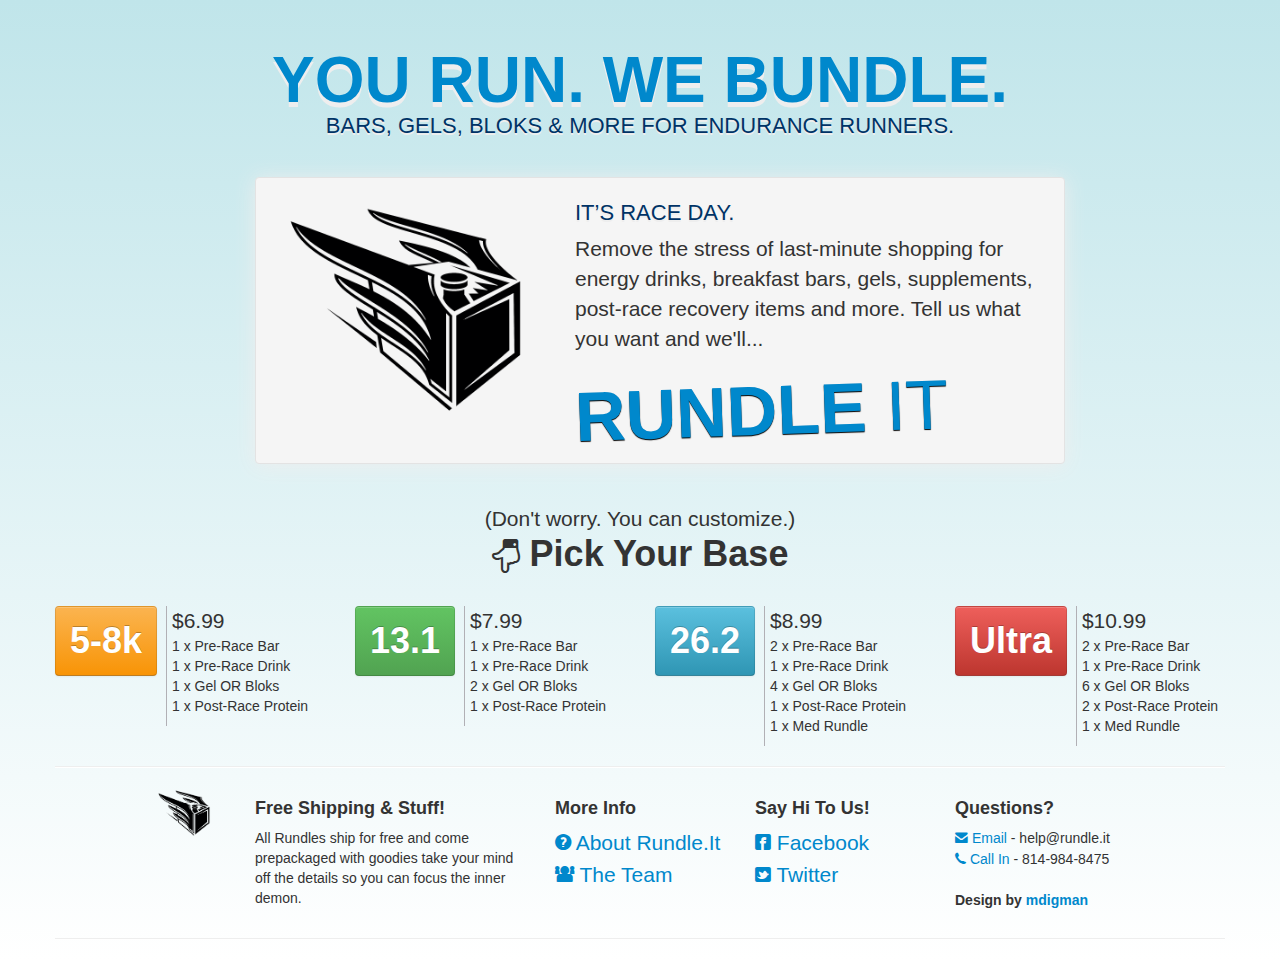
<file: index.html>
<!DOCTYPE html>
<html lang="en">
	<head>
		<meta http-equiv="Content-Type" content="text/html; charset=utf-8" />
		<script src="js/jquery-1.8.0.min.js"></script>
		<script src="js/bootstrap.min.js"></script>
		<script src="js/makerundle.js"></script>
		<script src="js/printindex.js"></script>
		<link rel="stylesheet" href="css/bootstrap.min.css" type="text/css"/>
		<link rel="stylesheet" href="css/font-awesome.css" type="text/css"/>
		<link rel="stylesheet" href="css/index.css" type="text/css">
		<title>Rundle.It!</title>
		<meta name="description" content="" />
		<meta name="author" content="Michael Digman" />
		<meta name="viewport" content="width=device-width; initial-scale=1.0" />

		<script type="text/javascript">
			var _gaq = _gaq || [];
			_gaq.push(['_setAccount', 'UA-34813976-1']);
			_gaq.push(['_trackPageview']);

			(function() {
				var ga = document.createElement('script');
				ga.type = 'text/javascript';
				ga.async = true;
				ga.src = ('https:' == document.location.protocol ? 'https://ssl' : 'http://www') + '.google-analytics.com/ga.js';
				var s = document.getElementsByTagName('script')[0];
				s.parentNode.insertBefore(ga, s);
			})();

		</script>
	</head>

	<body class="index">
		<div class="container">
			<div class="row" style="margin-top:30px; text-align: center;">
				<div class="span12">
					<div class="index-callout">
						You run. We bundle.
					</div>
					<div class="index-callout-sub">
						Bars, gels, bloks & more for endurance runners.
					</div>
				</div>
			</div>
			<div class="row" style="margin-top:40px;">
				<div class="span8 offset2 well index-title">
					<div class="row">
						<div class="span3">
							<div class="">
								<img src="img/logo.png" width="270px">
							</div>
						</div>
						<div class="span5">
							<div class="index-callout-sub">
								It’s race day.
							</div>
							<p class="lead" style="margin-top:10px;">
								Remove the stress of last-minute shopping for  energy drinks, breakfast bars, gels, supplements, post-race recovery items and more. Tell us what you want and we'll...
							</p>
							<div class="index-callout-rundle">
								<strong>Rundle</strong> It
								<!--<span class="badge badge-resize badge-info badge-index"><strong>Rundle</strong> It</span>-->
							</div>
						</div>
					</div>
				</div>
			</div>
			<div class="row" style="text-align:center;">
				<div class="span12" style="margin-top:20px; margin-bottom:20px;">
					<div class="lead" style="margin-bottom:-10px;">
						(Don't worry. You can customize.)
					</div>
					<h1><i class="icon-hand-down"></i> Pick Your Base</h1>
				</div>
			</div>
			<div class="row">
				<div class="span3 rundle-element">
					<a class="btn inline" href=""><h1>NAME</h1></a>
					<div class="rundleInfoBlock">
						<div class="lead price" style="margin-bottom: 0px;">
							$X.XX
						</div>
						<div>
							<ul class="unstyled">

							</ul>
						</div>
					</div>
				</div>
			</div>
			<footer>
				<hr>
				<div class="row">
					<div class="span1 offset1">
						<img src="img/logo.png" width="60" height="49">
					</div>
					<div class="span3">
						<h4>Free Shipping & Stuff!</h4>
						<p>
							All Rundles ship for free and come prepackaged with goodies take your mind off the details so you can focus the inner demon.
						</p>
					</div>
					<div class="span2">
						<h4>More Info</h4>
						<a class="lead" href="about.html"><i class="icon-question-sign"></i> About Rundle.It</a></br>
						<a class="lead" href="team.html"><i class="icon-group"></i> The Team</a>
					</div>
					<div class="span2">
						<h4>Say Hi To Us!</h4>
						<a class="lead" href="http://www.facebook.com/"><i class="icon-facebook-sign"></i> Facebook</a>
						<br/>
						<a class="lead" href="http://www.twitter.com/"><i class="icon-twitter-sign"></i> Twitter</a>
						<br/>
					</div>
					<div class="span2">
						<h4>Questions?</h4>
						<a href="mailto:help@rundle.it"><i class="icon-envelope-alt"></i> Email</a> - help@rundle.it
						<br/>
						<a href="tel:8149848475"><i class="icon-phone"></i> Call In</a> - 814-984-8475
						<br/>
						<br/>
						<strong>Design by <a href="http://www.mdigman.com/">mdigman</a></strong>
					</div>
				</div>
				<hr>
			</footer>
		</div>
	</body>
</html>
</file>
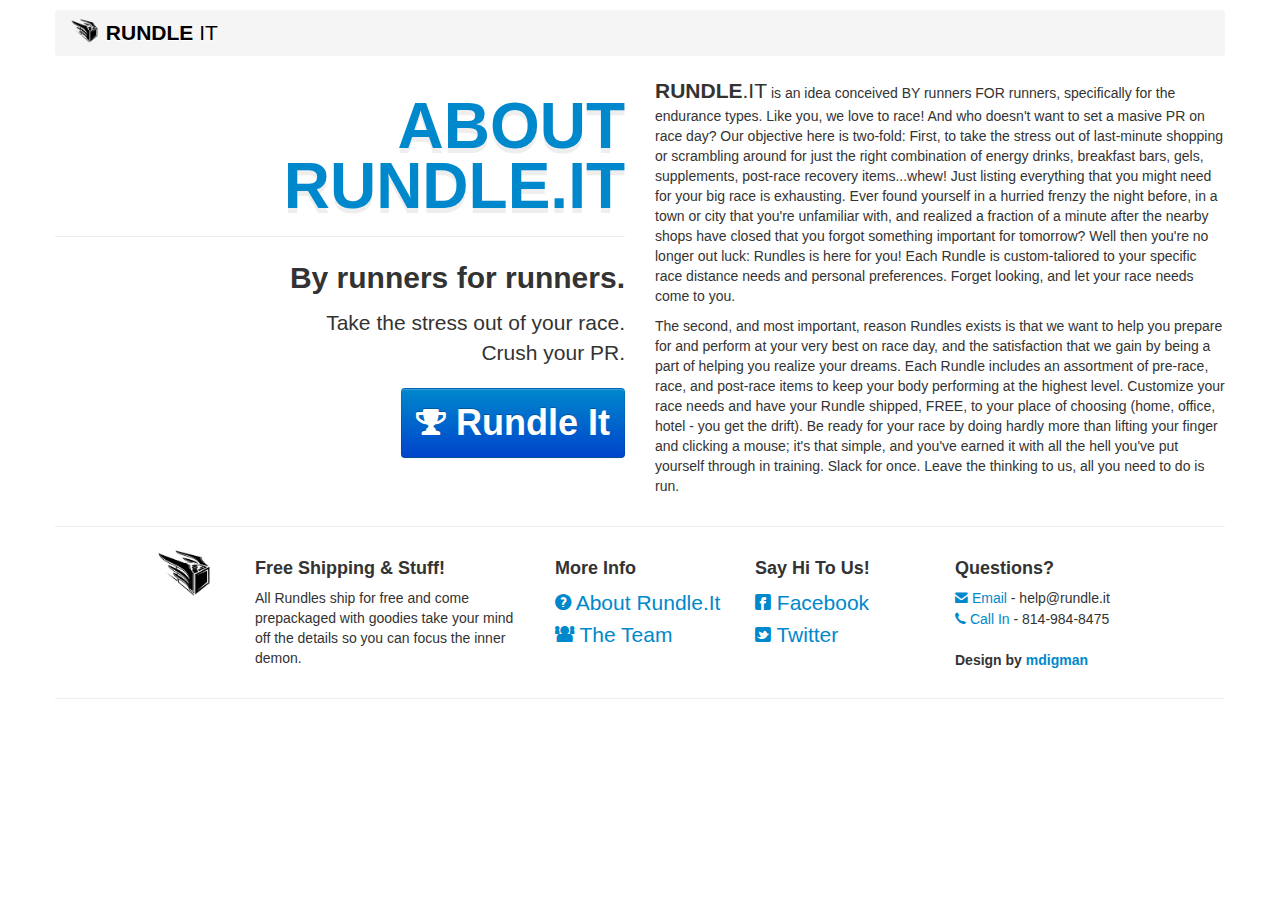
<file: about.html>
<!DOCTYPE html>
<html lang="en">
	<head>
		<meta http-equiv="Content-Type" content="text/html; charset=utf-8" />
		<script src="js/jquery-1.8.0.min.js"></script>
		<script src="js/bootstrap.min.js"></script>
		<link rel="stylesheet" href="css/bootstrap.min.css" type="text/css"/>
		<link rel="stylesheet" href="css/font-awesome.css" type="text/css"/>
		<link rel="stylesheet" href="css/index.css" type="text/css">
		<title>About Rundle.It</title>
		<meta name="description" content="" />
		<meta name="author" content="Michael Digman" />
		<meta name="viewport" content="width=device-width; initial-scale=1.0" />

		<script type="text/javascript">
			var _gaq = _gaq || [];
			_gaq.push(['_setAccount', 'UA-34813976-1']);
			_gaq.push(['_trackPageview']);

			(function() {
				var ga = document.createElement('script');
				ga.type = 'text/javascript';
				ga.async = true;
				ga.src = ('https:' == document.location.protocol ? 'https://ssl' : 'http://www') + '.google-analytics.com/ga.js';
				var s = document.getElementsByTagName('script')[0];
				s.parentNode.insertBefore(ga, s);
			})();

		</script>
	</head>

	<body>
		<div class="container">
			<div class="row">
				<div class="span12">
					<ul class="breadcrumb lead breadcrumb-nav" style="margin-top: 10px;">
						<li>
							<img src="img/logo.png" width="30px" style="vertical-align: bottom;"><a class="header" href="index.html"> <strong>RUNDLE</strong> IT</a>
						</li>
					</ul>
				</div>
				<div class="span6" style="text-align:right">
					<div class="index-callout" >
						About Rundle.It
					</div>
					<hr>
					<h2>By runners for runners.</h2>
					<p class="lead">
						Take the stress out of your race. </br>
						Crush your PR.
					</p>
					<a class="btn btn-primary" href="index.html"><h1><i class="icon-trophy"></i> Rundle It</h1></a>

				</div>
				<div class="span6">
					<p>
						<span class="lead"><strong>RUNDLE</strong>.IT</span> is an idea conceived BY runners FOR runners, specifically for the endurance types. Like you, we love to race! And who doesn't want to set a masive PR on race day? Our objective here is two-fold: First, to take the stress out of last-minute shopping or scrambling around for just the right combination of energy drinks, breakfast bars, gels, supplements, post-race recovery items...whew! Just listing everything that you might need for your big race is exhausting. Ever found yourself in a hurried frenzy the night before, in a town or city that you're unfamiliar with, and realized a fraction of a minute after the nearby shops have closed that you forgot something important for tomorrow? Well then you're no longer out luck: Rundles is here for you! Each Rundle is custom-taliored to your specific race distance needs and personal preferences. Forget looking, and let your race needs come to you.
					</p>
					<p>
						The second, and most important, reason Rundles exists is that we want to help you prepare for and perform at your very best on race day, and the satisfaction that we gain by being a part of helping you realize your dreams. Each Rundle includes an assortment of pre-race, race, and post-race items to keep your body performing at the highest level. Customize your race needs and have your Rundle shipped, FREE, to your place of choosing (home, office, hotel -  you get the drift). Be ready for your race by doing hardly more than lifting your finger and clicking a mouse; it's that simple, and you've earned it with all the hell you've put yourself through in training. Slack for once. Leave the thinking to us, all you need to do is run.
					</p>
				</div>
			</div>
			<footer>
				<hr>
				<div class="row">
					<div class="span1 offset1">
						<img src="img/logo.png" width="60" height="49">
					</div>
					<div class="span3">
						<h4>Free Shipping & Stuff!</h4>
						<p>
							All Rundles ship for free and come prepackaged with goodies take your mind off the details so you can focus the inner demon.
						</p>
					</div>
					<div class="span2">
						<h4>More Info</h4>
						<a class="lead" href="about.html"><i class="icon-question-sign"></i> About Rundle.It</a></br>
						<a class="lead" href="team.html"><i class="icon-group"></i> The Team</a>
					</div>
					<div class="span2">
						<h4>Say Hi To Us!</h4>
						<a class="lead" href="http://www.facebook.com/"><i class="icon-facebook-sign"></i> Facebook</a>
						<br/>
						<a class="lead" href="http://www.twitter.com/"><i class="icon-twitter-sign"></i> Twitter</a>
						<br/>
					</div>
					<div class="span2">
						<h4>Questions?</h4>
						<a href="mailto:help@rundle.it"><i class="icon-envelope-alt"></i> Email</a> - help@rundle.it
						<br/>
						<a href="tel:8149848475"><i class="icon-phone"></i> Call In</a> - 814-984-8475
						<br/>
						<br/>
						<strong>Design by <a href="http://www.mdigman.com/">mdigman</a></strong>
					</div>
				</div>
				<hr>
			</footer>
		</div>

	</body>
</html>
</file>
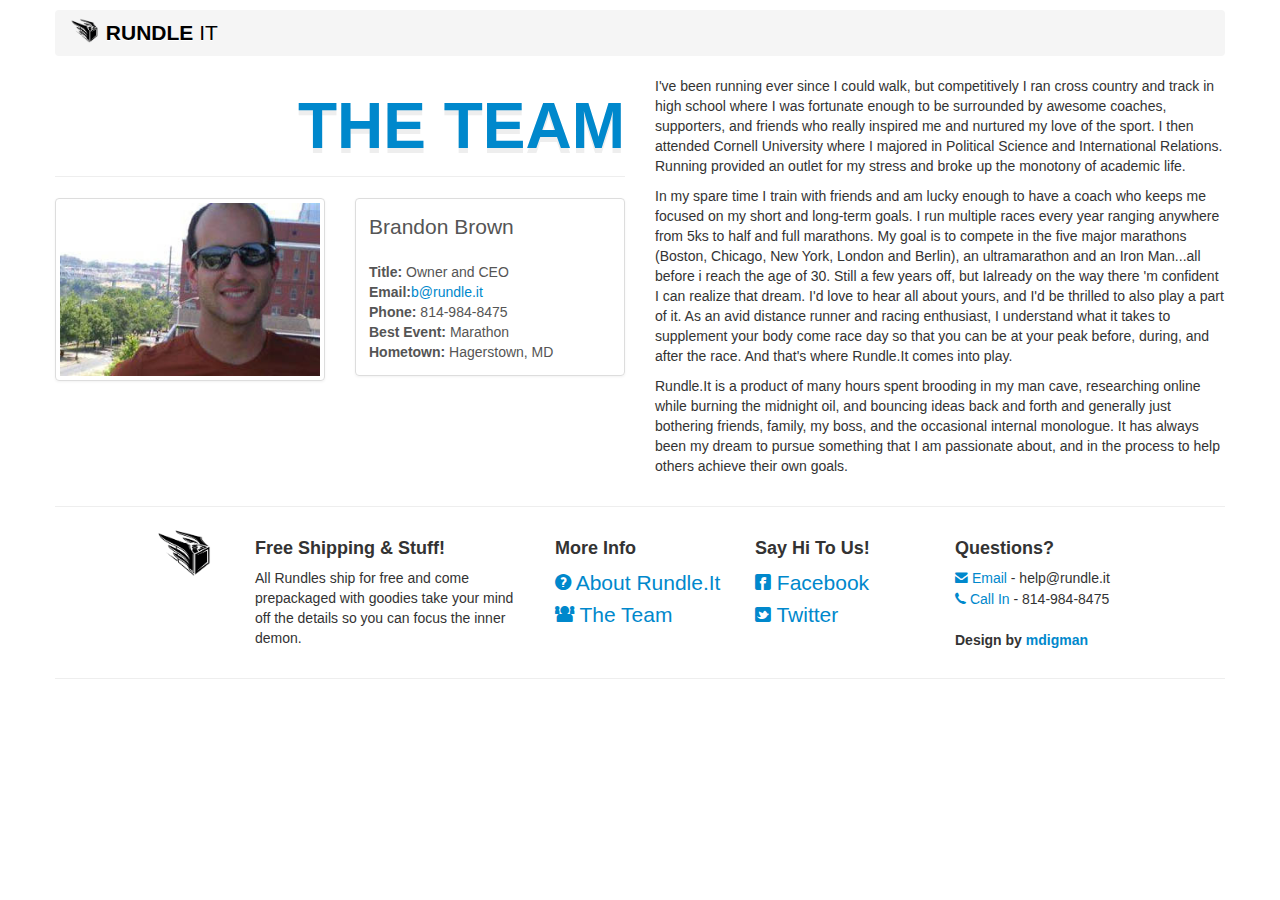
<file: team.html>
<!DOCTYPE html>
<html lang="en">
	<head>
		<meta http-equiv="Content-Type" content="text/html; charset=utf-8" />
		<script src="js/jquery-1.8.0.min.js"></script>
		<script src="js/bootstrap.min.js"></script>
		<link rel="stylesheet" href="css/bootstrap.min.css" type="text/css"/>
		<link rel="stylesheet" href="css/font-awesome.css" type="text/css"/>
		<link rel="stylesheet" href="css/index.css" type="text/css">
		<title>The Rundle.It Team</title>
		<meta name="description" content="" />
		<meta name="author" content="Michael Digman" />
		<meta name="viewport" content="width=device-width; initial-scale=1.0" />

		<script type="text/javascript">
			var _gaq = _gaq || [];
			_gaq.push(['_setAccount', 'UA-34813976-1']);
			_gaq.push(['_trackPageview']);

			(function() {
				var ga = document.createElement('script');
				ga.type = 'text/javascript';
				ga.async = true;
				ga.src = ('https:' == document.location.protocol ? 'https://ssl' : 'http://www') + '.google-analytics.com/ga.js';
				var s = document.getElementsByTagName('script')[0];
				s.parentNode.insertBefore(ga, s);
			})();

		</script>
	</head>

	<body>
		<div class="container">
			<div class="row">
				<div class="span12">
					<ul class="breadcrumb lead breadcrumb-nav" style="margin-top: 10px;">
						<li>
							<img src="img/logo.png" width="30px" style="vertical-align: bottom;"><a class="header" href="index.html"> <strong>RUNDLE</strong> IT</a>
						</li>
					</ul>
				</div>
				<div class="span6">
					<div class="index-callout" style="text-align:right">
						The Team
					</div>
					<hr>
					<div class="row">
						<div class="span3">
							<div class="thumbnail">
								<img src="img/brandon.jpg" alt="">
							</div>
						</div>
						<div class="span3">
							<div class="thumbnail">
								<div class="caption inline">
									<p class="lead">
										Brandon Brown
									</p>
									<ul class="unstyled" style="margin-bottom:0px;">
										<li>
											<strong>Title:</strong> Owner and CEO
										</li>
										<li>
											<strong>Email:</strong><a href="mailto:b@rundle.it">b@rundle.it</a>
										</li>
										<li>
											<strong>Phone:</strong> 814-984-8475
										</li>
										<li>
											<strong>Best Event:</strong> Marathon
										</li>
										<li>
											<strong>Hometown:</strong> Hagerstown, MD
										</li>
									</ul>
								</div>
							</div>
						</div>
					</div>

				</div>
				<div class="span6">
					<p>
						I've been running ever since I could walk, but competitively I ran cross country and track in high school where I was fortunate enough to be surrounded by awesome coaches, supporters, and friends who really inspired me and nurtured my love of the sport.  I then attended Cornell University where I majored in Political Science and International Relations. Running provided an outlet for my stress and broke up the monotony of academic life.
					</p>
					<p>
						In my spare time I train with friends and am lucky enough to have a coach who keeps me focused on my short and long-term goals. I run multiple races every year ranging anywhere from 5ks to half and full marathons. My goal is to compete in the five major marathons (Boston, Chicago, New York, London and Berlin), an ultramarathon and an Iron Man...all before i reach the age of 30. Still a few years off, but Ialready on the way there 'm confident I can realize that dream. I'd love to hear all about yours, and I'd be thrilled to also play a part of it. As an avid distance runner and racing enthusiast, I understand what it takes to supplement your body come race day so that you can be at your peak before, during, and after the race. And that's where Rundle.It comes into play.
					</p>
					<p>
						Rundle.It is a product of many hours spent brooding in my man cave, researching online while burning the midnight oil, and bouncing ideas back and forth and generally just bothering friends, family, my boss, and the occasional internal monologue. It has always been my dream to pursue something that I am passionate about, and in the process to help others achieve their own goals.
					</p>
				</div>
			</div>
			<footer>
				<hr>
				<div class="row">
					<div class="span1 offset1">
						<img src="img/logo.png" width="60" height="49">
					</div>
					<div class="span3">
						<h4>Free Shipping & Stuff!</h4>
						<p>
							All Rundles ship for free and come prepackaged with goodies take your mind off the details so you can focus the inner demon.
						</p>
					</div>
					<div class="span2">
						<h4>More Info</h4>
						<a class="lead" href="about.html"><i class="icon-question-sign"></i> About Rundle.It</a></br>
						<a class="lead" href="team.html"><i class="icon-group"></i> The Team</a>
					</div>
					<div class="span2">
						<h4>Say Hi To Us!</h4>
						<a class="lead" href="http://www.facebook.com/"><i class="icon-facebook-sign"></i> Facebook</a>
						<br/>
						<a class="lead" href="http://www.twitter.com/"><i class="icon-twitter-sign"></i> Twitter</a>
						<br/>
					</div>
					<div class="span2">
						<h4>Questions?</h4>
						<a href="mailto:help@rundle.it"><i class="icon-envelope-alt"></i> Email</a> - help@rundle.it
						<br/>
						<a href="tel:8149848475"><i class="icon-phone"></i> Call In</a> - 814-984-8475
						<br/>
						<br/>
						<strong>Design by <a href="http://www.mdigman.com/">mdigman</a></strong>
					</div>
				</div>
				<hr>
			</footer>
		</div>

	</body>
</html>
</file>
<file: css/index.css>
body.index {
	background: #c0e5ea; /* Old browsers */
	background: -moz-linear-gradient(top, #c0e5ea 0%, #ffffff 100%); /* FF3.6+ */
	background: -webkit-gradient(linear, left top, left bottom, color-stop(0%,#c0e5ea), color-stop(100%,#ffffff)); /* Chrome,Safari4+ */
	background: -webkit-linear-gradient(top, #c0e5ea 0%,#ffffff 100%); /* Chrome10+,Safari5.1+ */
	background: -o-linear-gradient(top, #c0e5ea 0%,#ffffff 100%); /* Opera 11.10+ */
	background: -ms-linear-gradient(top, #c0e5ea 0%,#ffffff 100%); /* IE10+ */
	background: linear-gradient(to bottom, #c0e5ea 0%,#ffffff 100%); /* W3C */
	filter: progid:DXImageTransform.Microsoft.gradient( startColorstr='#c0e5ea', endColorstr='#ffffff',GradientType=0 ); /* IE6-9 */
}

.index-callout {
	font-family: "Oswald", "HelveticaNeue-Light", "Helvetica Neue Light", "Helvetica Neue", Helvetica, Arial, sans-serif;
	font-weight: bold;
	font-size: 64px;
	line-height: 60px;
	color: #08C;
	margin-top: 20px;
	margin-bottom: 0px;
	text-transform: uppercase;
	text-shadow: 0px 5px 0px #eee;
}
.index-callout-sub {
	font-size: 22px;
	line-height: 22px;
	color: #036;
	text-transform: uppercase;
	margin-top: 5px;
	text-shadow: 0px 2px 0px #eee;
}
.index-callout-rundle {
	font-family: "Oswald", "HelveticaNeue-Light", "Helvetica Neue Light", "Helvetica Neue", Helvetica, Arial, sans-serif;
	font-size: 70px;
	line-height: 70px;
	color: #08C;
	margin-top: 20px;
	margin-bottom: 0px;
	text-transform: uppercase;
	text-shadow: 0px 1px 1px black;
	-webkit-transform: rotate(-2deg);
}
.index-title {
	-webkit-box-shadow: 0px 2px 20px #eee;
	box-shadow: 0px 2px 20px #eee;
}
.btn-index {
	font-size: 30px;
	line-height: 50px;
}
.badge-index {
	font-weight: inherit;
	text-shadow: 0px 0px 1px #b1b0b5;
}

.cart {
	background-color: #b1b8b7;
}

.btn-huge {
	line-height: 30px;
	font-size: 20px;
}

.rundleInfoBlock {
	display: inline-block;
	vertical-align: top;
	margin-left: 5px;
	padding-left: 5px;
	border-left: 1px solid #b1b0b5;
}

.itemholster {
	padding-bottom: 7px;
	margin-bottom: 12px;
	border-bottom: 1px solid #b1b0b5;
}

.extras-item-header {
	padding-bottom: 10px;
}

.extras-qty {
	width: 10%;
}
.extras-sel {
	width: 50%;
}
.extras-price {
	width: 30%;
}
.extras-close {
	width: 10%;
}

.rundleType {
	font-size: 20px;
	font-weight: 200;
}

h3.rundle-nav-element {
	line-height: 1;
	border-bottom: 1px solid;
	padding-bottom: 5px;
}
.rundle-nav-element.active {
	color: #08C;
}

.item-table-header {
	font-weight: 200;
	font-size: 12px;
}
.item-table-select {
	margin-bottom: 0px;
}
.item-table {
	/*margin-bottom:5px;*/
}
.item-table td {
	vertical-align: middle;
}
.item-table select {
	margin-bottom: 0px;
}

.badge-resize {
	font-size: inherit !important;
}

h3.review-title {
	border-bottom: 1px solid whitesmoke;
}

@-webkit-keyframes bluePulse {
from {
	-webkit-box-shadow: 0 0 9px #333;
	box-shadow: 0 0 9px #333;
}
50% {
-webkit-box-shadow: 0 0 30px #08C;
box-shadow: 0 0 18px #08C;
}
to {
	-webkit-box-shadow: 0 0 9px #333;
	box-shadow: 0 0 9px #333;
}
}

.btn-race-selected {
	-webkit-box-shadow: 0 0 30px #08C;
	box-shadow: 0 0 18px #08C;
}

ul.breadcrumb-nav a {
	color: #999;
	text-decoration: none;
}
ul.breadcrumb-nav a.visited {
	color: black;
	cursor: pointer;
}
ul.breadcrumb-nav a.visited.active {
	color: #08C;
}
ul.breadcrumb-nav .header {
	margin-right: 30px;
	color: black;
	/*padding: 25px;
	 border-radius: 100px;
	 background-color: white;
	 overflow: hidden;*/
}

/*
 body {
 font-family: NimbusSanConD-Bol, Arial, sans-serif;
 font-size: 24px;
 text-transform: uppercase;
 }
 */
</file>
